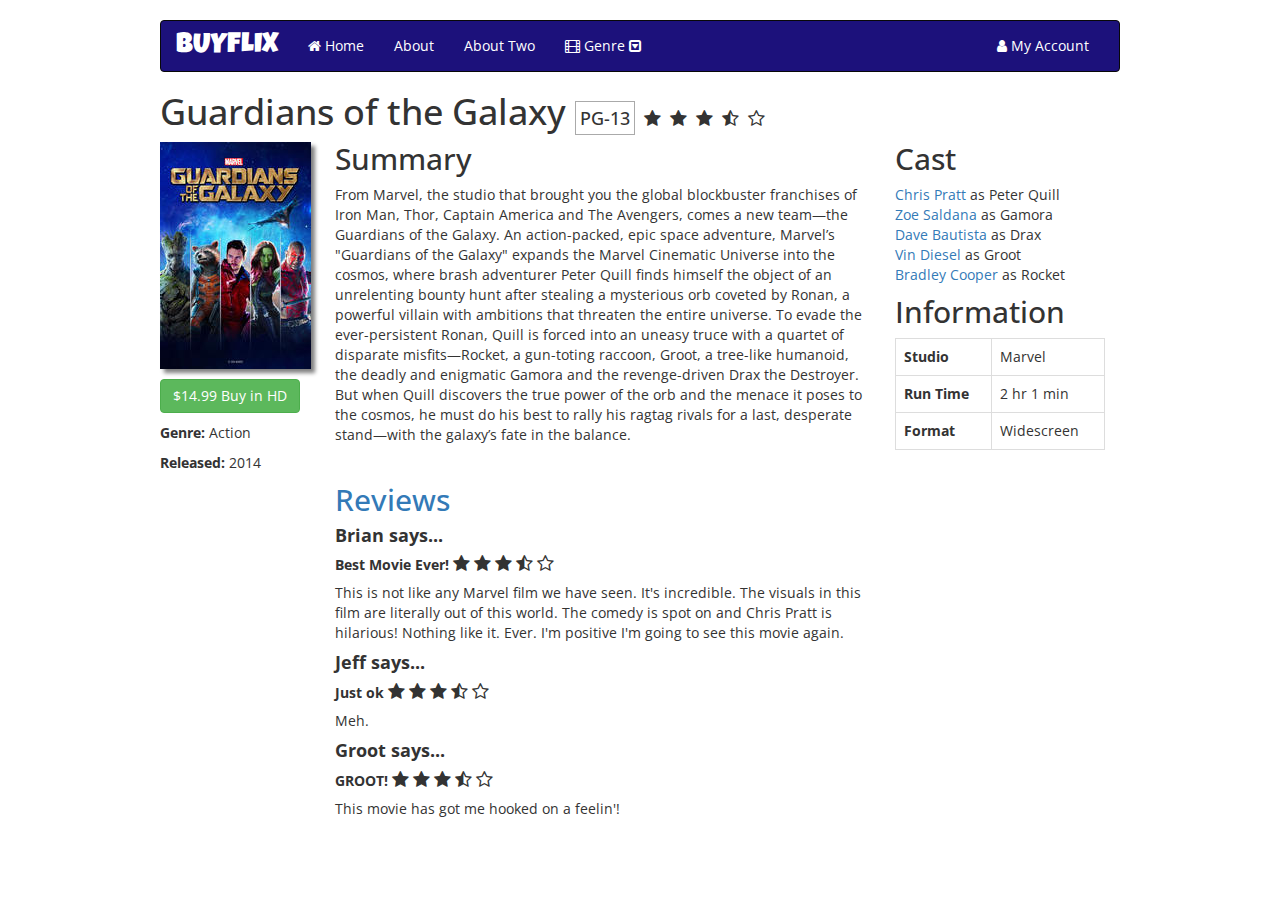
<file: index.html>
<!DOCTYPE html>
<html lang="en"> <!-- HTML tag has attributes - this tells you it's in english -->
  <head>
    <meta charset="utf-8">
    <title>Buyflix</title>


     <!-- Latest compiled and minified CSS -->
     <link rel="stylesheet" href="https://maxcdn.bootstrapcdn.com/bootstrap/3.3.4/css/bootstrap.min.css">
     <link rel="stylesheet" href="https://maxcdn.bootstrapcdn.com/font-awesome/4.3.0/css/font-awesome.min.css">
     <link href='http://fonts.googleapis.com/css?family=Fontdiner+Swanky|Luckiest+Guy|Sacramento|Open+Sans' rel='stylesheet' type='text/css'>
     <link rel="stylesheet" type="text/css" href="stylesheets/styles.css">

    <script src="http://ajax.googleapis.com/ajax/libs/jquery/1.11.1/jquery.min.js"></script>
    <script src="http://maxcdn.bootstrapcdn.com/bootstrap/3.3.4/js/bootstrap.min.js"></script>
    <style>
    


    </style>


  </head>
  <body class="narrow">

<nav class="navbar navbar-inverse">
  <div class="container-fluid">
    <!-- Brand and toggle get grouped for better mobile display -->
    <div class="navbar-header">
      <button type="button" class="navbar-toggle collapsed" data-toggle="collapse" data-target="#bs-example-navbar-collapse-1">
        <span class="sr-only">Toggle navigation</span>
        <span class="icon-bar"></span>
        <span class="icon-bar"></span>
        <span class="icon-bar"></span>
      </button>
      <a class="navbar-brand" href="#">BUYFLIX</a>
    </div>

    <!-- Collect the nav links, forms, and other content for toggling -->
    <div class="collapse navbar-collapse" id="bs-example-navbar-collapse-1">
      <ul class="nav navbar-nav">
        <li><a href="#"><i class="fa fa-home"></i> Home <span class="sr-only">(current)</span></a></li>
        <li><a href="about.html"> About </a></li>
        <li><a href="about2.html"> About Two </a></li>
        <li class="dropdown">
          <a href="#" class="dropdown-toggle" data-toggle="dropdown" role="button" aria-expanded="false"><i class="fa fa-film"></i> Genre <i class="fa fa-caret-square-o-down"></i></a>
          <ul class="dropdown-menu" role="menu">
            <li><a href="#">Action</a></li>
            <li><a href="#">Adventure</a></li>
            <li><a href="#">Science Fiction</a></li>
            <li class="divider"></li>
            <li><a href="#">Chick Flix</a></li>
            <li class="divider"></li>
            <li><a href="#">Stuff Your Parents Watch</a></li>
          </ul>
        </li>
      </ul>
      <!-- <form class="navbar-form navbar-left" role="search">
        <div class="form-group">
          <input type="text" class="form-control" placeholder="Search">
        </div>
        <button type="submit" class="btn btn-default">Submit</button>
      </form> -->
      <ul class="nav navbar-nav navbar-right">
        <li><a href="#"><i class="fa fa-user"></i> My Account</a></li>
        <!-- <li class="dropdown">
          <a href="#" class="dropdown-toggle" data-toggle="dropdown" role="button" aria-expanded="false">Dropdown <span class="caret"></span></a>
          <ul class="dropdown-menu" role="menu">
            <li><a href="#">Action</a></li>
            <li><a href="#">Another action</a></li>
            <li><a href="#">Something else here</a></li>
            <li class="divider"></li>
            <li><a href="#">Separated link</a></li>
          </ul>
        </li>-->
      </ul>
    </div><!-- /.navbar-collapse -->
  </div><!-- /.container-fluid -->
</nav>


    <h1>
      Guardians of the Galaxy
      <span>PG-13</span>
    <i class="fa fa-star stars"></i> <i class="fa fa-star stars"></i> <i class="fa fa-star stars"> </i> <i class="fa fa-star-half-o stars"></i> <i class="fa fa-star-o stars"></i>  
    </h1>


<div class="container-fluid">

  <div class="row">
    <div class="col-md-2 flush-left">
        <p><img src="images/poster.jpg"></p>
        <p><a href="#" class="btn btn-success">$14.99 Buy in HD</a></p>
        <p><strong>Genre:</strong> Action</p>
        <p><strong>Released:</strong> 2014</p>
    </div>

    <div class="col-md-7">  
      <h2>Summary</h2>
      <p>
        From Marvel, the studio that brought you the global blockbuster franchises of Iron Man, Thor, Captain America and The Avengers, comes a new team—the Guardians of the Galaxy. An action-packed, epic space adventure, Marvel’s "Guardians of the Galaxy" expands the Marvel Cinematic Universe into the cosmos, where brash adventurer Peter Quill finds himself the object of an unrelenting bounty hunt after stealing a mysterious orb coveted by Ronan, a powerful villain with ambitions that threaten the entire universe. To evade the ever-persistent Ronan, Quill is forced into an uneasy truce with a quartet of disparate misfits—Rocket, a gun-toting raccoon, Groot, a tree-like humanoid, the deadly and enigmatic Gamora and the revenge-driven Drax the Destroyer. But when Quill discovers the true power of the orb and the menace it poses to the cosmos, he must do his best to rally his ragtag rivals for a last, desperate stand—with the galaxy’s fate in the balance.
      </p>
    </div>

    <div class="col-md-3">
      <h2>Cast</h2>
      <ul class="list-unstyled">
        <li><a href="#">Chris Pratt</a> as Peter Quill</li>
        <li><a href="#">Zoe Saldana</a> as Gamora</li>
        <li><a href="#">Dave Bautista</a> as Drax</li>
        <li><a href="#">Vin Diesel</a> as Groot</li>
        <li><a href="#">Bradley Cooper</a> as Rocket</li>
      </ul>

        <h2>Information</h2>
          <table class="table table-bordered"> <!-- ooh He used a Table! -->
            <tr>
              <td><strong>Studio</strong></td>
              <td>Marvel</td>
            </tr>
            <tr>
              <td><strong>Run Time</strong></td>
              <td>2 hr 1 min</td>
            </tr>
            <tr>
              <td><strong>Format</strong></td>
              <td>Widescreen</td>
            </tr>
          </table>
    </div>
  </div>
</div>

<div class="container-fluid">
  <div class="row">
    <div class="col-md-2"></div> 
    <!-- Do you have to have even columns? Can you have blank/empty columns? -->

    <div class="col-md-7">
      <h2><a href="#" id="reviews_link">Reviews</a></h2>

      <div id="reviews">
      <h4 class="review-title">Brian says...</h4>
      <h5 class="review-title">
        Best Movie Ever! <i class="fa fa-star stars"></i> <i class="fa fa-star stars"></i> <i class="fa fa-star stars"> </i> <i class="fa fa-star-half-o stars"></i> <i class="fa fa-star-o stars"></i> 
      </h5>
      <p>This is not like any Marvel film we have seen. It's incredible. The visuals in this film are literally out of this world. The comedy is spot on and Chris Pratt is hilarious! Nothing like it. Ever. I'm positive I'm going to see this movie again.</p>

      <h4 class="review-title">Jeff says...</h4>
      <h5 class="review-title">
        Just ok <i class="fa fa-star stars"></i> <i class="fa fa-star stars"></i> <i class="fa fa-star stars"> </i> <i class="fa fa-star-half-o stars"></i> <i class="fa fa-star-o stars"></i>  
      </h5>
      <p>Meh.</p>

      <h4 class="review-title">Groot says...</h4>
      <h5 class="review-title">
        GROOT! <i class="fa fa-star stars"></i> <i class="fa fa-star stars"></i> <i class="fa fa-star stars"> </i> <i class="fa fa-star-half-o stars"></i> <i class="fa fa-star-o stars"></i>  
      </h5>
      <p>This movie has got me hooked on a feelin'!</p>
      </div>
    </div>
    <div class="col-md-3"></div>
  </div>
</div>

   <!--  <div class="row">
  <div class="col-md-1">.col-md-1</div>
  <div class="col-md-1">.col-md-1</div>
  <div class="col-md-1">.col-md-1</div>
  <div class="col-md-1">.col-md-1</div>
  <div class="col-md-1">.col-md-1</div>
  <div class="col-md-1">.col-md-1</div>
  <div class="col-md-1">.col-md-1</div>
  <div class="col-md-1">.col-md-1</div>
  <div class="col-md-1">.col-md-1</div>
  <div class="col-md-1">.col-md-1</div>
  <div class="col-md-1">.col-md-1</div>
  <div class="col-md-1">.col-md-1</div>
</div>
<div class="row">
  <div class="col-md-8">.col-md-8</div>
  <div class="col-md-4">.col-md-4</div>
</div>
<div class="row">
  <div class="col-md-4">.col-md-4</div>
  <div class="col-md-4">.col-md-4</div>
  <div class="col-md-4">.col-md-4</div>
</div>
<div class="row">
  <div class="col-md-6">.col-md-6</div>
  <div class="col-md-6">.col-md-6</div>
</div> -->
  </body>
</html>
</file>
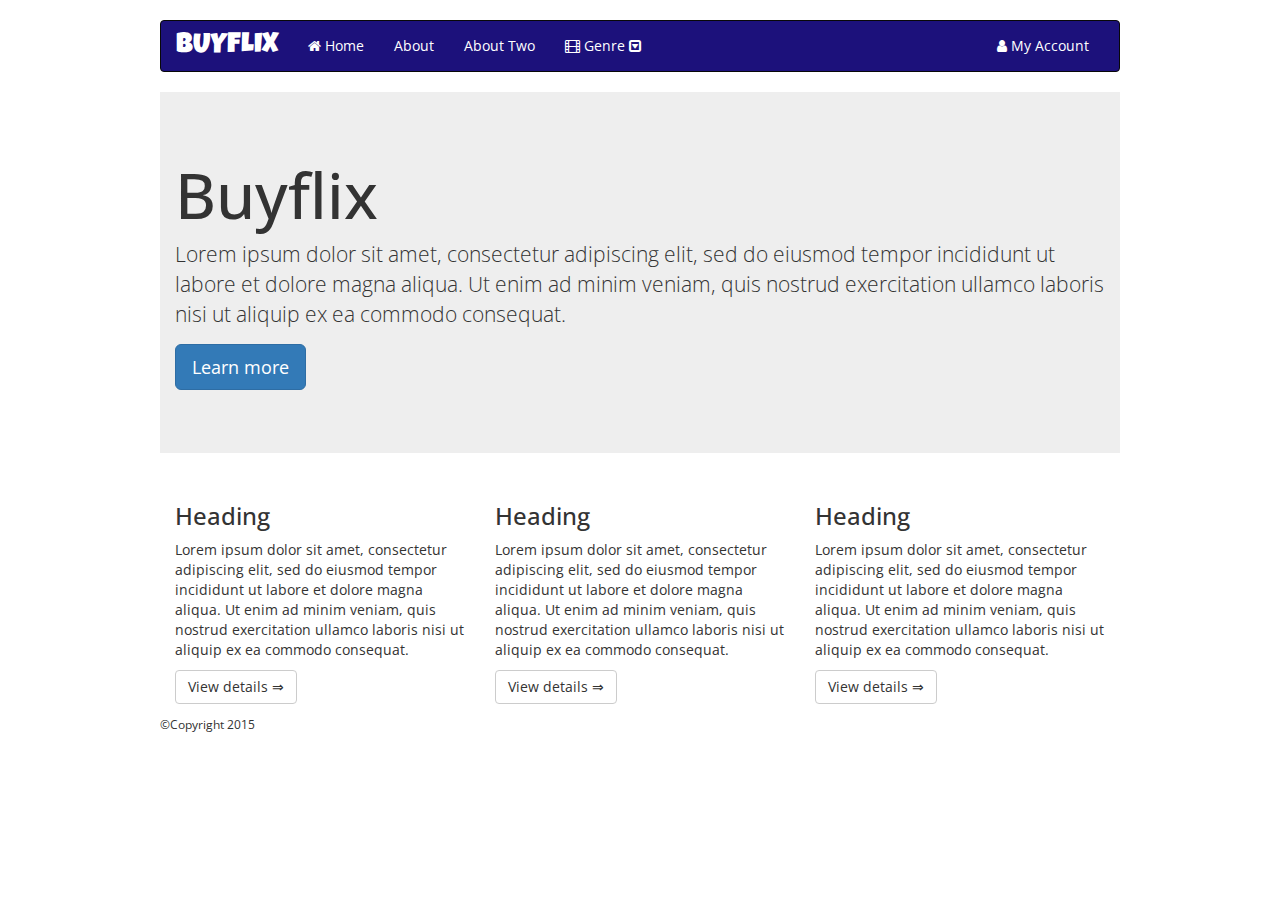
<file: about.html>
<!DOCTYPE html>
<html lang="en"> <!-- HTML tag has attributes - this tells you it's in english -->
  <head>
    <meta charset="utf-8">
    <title>About Buyflix</title>


     <!-- Latest compiled and minified CSS -->
     <link rel="stylesheet" href="https://maxcdn.bootstrapcdn.com/bootstrap/3.3.4/css/bootstrap.min.css">
     <link rel="stylesheet" href="https://maxcdn.bootstrapcdn.com/font-awesome/4.3.0/css/font-awesome.min.css">
     <link href='http://fonts.googleapis.com/css?family=Fontdiner+Swanky|Luckiest+Guy|Sacramento|Open+Sans' rel='stylesheet' type='text/css'>
     <link rel="stylesheet" type="text/css" href="stylesheets/styles.css">

    <script src="http://ajax.googleapis.com/ajax/libs/jquery/1.11.1/jquery.min.js"></script>
    <script src="http://maxcdn.bootstrapcdn.com/bootstrap/3.3.4/js/bootstrap.min.js"></script>

    <style>


    </style>

  </head>
  <body class="narrow">

  <nav class="navbar navbar-inverse">
  <div class="container-fluid">
    <!-- Brand and toggle get grouped for better mobile display -->
    <div class="navbar-header">
      <button type="button" class="navbar-toggle collapsed" data-toggle="collapse" data-target="#bs-example-navbar-collapse-1">
        <span class="sr-only">Toggle navigation</span>
        <span class="icon-bar"></span>
        <span class="icon-bar"></span>
        <span class="icon-bar"></span>
      </button>
      <a class="navbar-brand" href="#">BUYFLIX</a>
    </div>

    <!-- Collect the nav links, forms, and other content for toggling -->
    <div class="collapse navbar-collapse" id="bs-example-navbar-collapse-1">
      <ul class="nav navbar-nav">
        <li><a href="index.html"><i class="fa fa-home"></i> Home <span class="sr-only">(current)</span></a></li>
        <li><a href="about.html"> About </a></li>
        <li><a href="about2.html"> About Two </a></li>
        <li class="dropdown">
          <a href="#" class="dropdown-toggle" data-toggle="dropdown" role="button" aria-expanded="false"><i class="fa fa-film"></i> Genre <i class="fa fa-caret-square-o-down"></i></a>
          <ul class="dropdown-menu" role="menu">
            <li><a href="#">Action</a></li>
            <li><a href="#">Adventure</a></li>
            <li><a href="#">Science Fiction</a></li>
            <li class="divider"></li>
            <li><a href="#">Chick Flix</a></li>
            <li class="divider"></li>
            <li><a href="#">Stuff Your Parents Watch</a></li>
          </ul>
        </li>
      </ul>

      <ul class="nav navbar-nav navbar-right">
        <li><a href="#"><i class="fa fa-user"></i> My Account</a></li>

      </ul>
    </div><!-- /.navbar-collapse -->
  </div><!-- /.container-fluid -->
</nav>


    <div class="jumbotron">
    <div class="container-fluid">
      <h1>Buyflix</h1>
      <p>Lorem ipsum dolor sit amet, consectetur adipiscing elit, sed do eiusmod tempor incididunt ut labore et dolore magna aliqua. Ut enim ad minim veniam, quis nostrud exercitation ullamco laboris nisi ut aliquip ex ea commodo consequat. </p>
      <p><a class="btn btn-primary btn-lg" href="index.html" role="button">Learn more</a></p>
    </div>
</div>

<div class="container-fluid">
    <div class="row">
      <div class="col-md-4">
        <h3>Heading</h3>
        <p>Lorem ipsum dolor sit amet, consectetur adipiscing elit, sed do eiusmod tempor incididunt ut labore et dolore magna aliqua. Ut enim ad minim veniam, quis nostrud exercitation ullamco laboris nisi ut aliquip ex ea commodo consequat.</p>
        <p><a class="btn btn-default" href="index.html" role="button">View details &rArr;</a></p>
        </div>
      <div class="col-md-4">
        <h3>Heading</h3>
        <p>Lorem ipsum dolor sit amet, consectetur adipiscing elit, sed do eiusmod tempor incididunt ut labore et dolore magna aliqua. Ut enim ad minim veniam, quis nostrud exercitation ullamco laboris nisi ut aliquip ex ea commodo consequat.</p>
        <p><a class="btn btn-default" href="index.html" role="button">View details &rArr;</a></p>
        </div>
      <div class="col-md-4">
        <h3>Heading</h3>
        <p>Lorem ipsum dolor sit amet, consectetur adipiscing elit, sed do eiusmod tempor incididunt ut labore et dolore magna aliqua. Ut enim ad minim veniam, quis nostrud exercitation ullamco laboris nisi ut aliquip ex ea commodo consequat.</p>
        <p><a class="btn btn-default" href="index.html" role="button">View details &rArr;</a></p>
        </div>
    </div>
</div>    

<small>&copy;Copyright 2015</small>
</body>
</html>
</file>
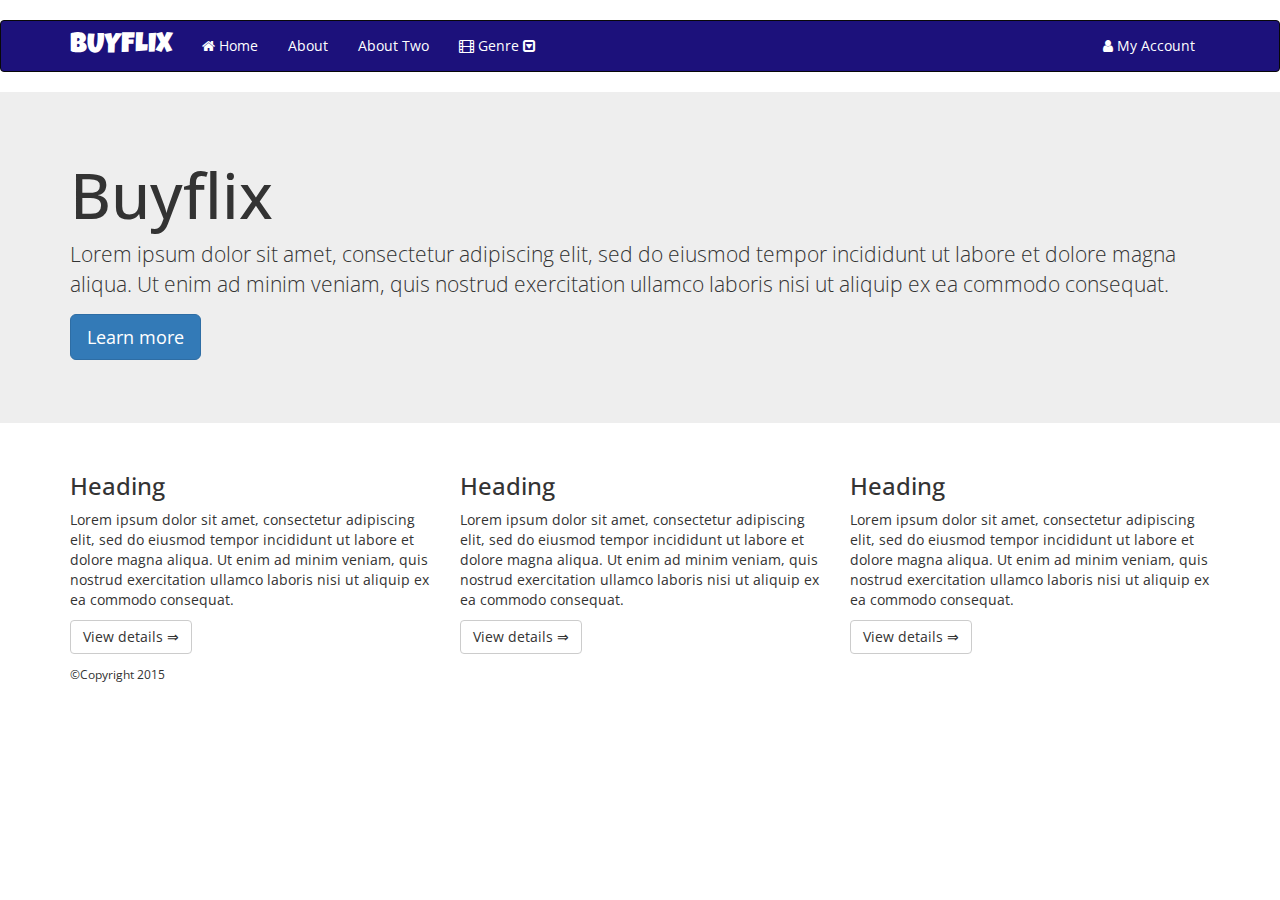
<file: about2.html>
<!DOCTYPE html>
<html lang="en"> <!-- HTML tag has attributes - this tells you it's in english -->
  <head>
    <meta charset="utf-8">
    <title>About Buyflix</title>


     <!-- Latest compiled and minified CSS -->
    <link rel="stylesheet" href="https://maxcdn.bootstrapcdn.com/bootstrap/3.3.4/css/bootstrap.min.css">
    <link rel="stylesheet" href="https://maxcdn.bootstrapcdn.com/font-awesome/4.3.0/css/font-awesome.min.css">
    <link href='http://fonts.googleapis.com/css?family=Fontdiner+Swanky|Luckiest+Guy|Sacramento|Open+Sans' rel='stylesheet' type='text/css'>
    <link rel="stylesheet" type="text/css" href="stylesheets/styles.css">

    <script src="http://ajax.googleapis.com/ajax/libs/jquery/1.11.1/jquery.min.js"></script>
    <script src="http://maxcdn.bootstrapcdn.com/bootstrap/3.3.4/js/bootstrap.min.js"></script>

    <style>
    


    </style>

  </head>
  <body class="wide">

  <nav class="navbar navbar-inverse">
  <div class="container">
    <!-- Brand and toggle get grouped for better mobile display -->
    <div class="navbar-header">
      <button type="button" class="navbar-toggle collapsed" data-toggle="collapse" data-target="#bs-example-navbar-collapse-1">
        <span class="sr-only">Toggle navigation</span>
        <span class="icon-bar"></span>
        <span class="icon-bar"></span>
        <span class="icon-bar"></span>
      </button>
      <a class="navbar-brand" href="#">BUYFLIX</a>
    </div>

    <!-- Collect the nav links, forms, and other content for toggling -->
    <div class="collapse navbar-collapse" id="bs-example-navbar-collapse-1">
      <ul class="nav navbar-nav">
        <li><a href="index.html"><i class="fa fa-home"></i> Home <span class="sr-only">(current)</span></a></li>
        <li><a href="about.html"> About </a></li>
        <li><a href="about2.html"> About Two </a></li>
        <li class="dropdown">
          <a href="#" class="dropdown-toggle" data-toggle="dropdown" role="button" aria-expanded="false"><i class="fa fa-film"></i> Genre <i class="fa fa-caret-square-o-down"></i></a>
          <ul class="dropdown-menu" role="menu">
            <li><a href="#">Action</a></li>
            <li><a href="#">Adventure</a></li>
            <li><a href="#">Science Fiction</a></li>
            <li class="divider"></li>
            <li><a href="#">Chick Flix</a></li>
            <li class="divider"></li>
            <li><a href="#">Stuff Your Parents Watch</a></li>
          </ul>
        </li>
      </ul>

      <ul class="nav navbar-nav navbar-right">
        <li><a href="#"><i class="fa fa-user"></i> My Account</a></li>

      </ul>
    </div><!-- /.navbar-collapse -->
  </div><!-- /.container-fluid -->
</nav>


    <div class="jumbotron">
    <div class="container">
      <h1>Buyflix</h1>
      <p>Lorem ipsum dolor sit amet, consectetur adipiscing elit, sed do eiusmod tempor incididunt ut labore et dolore magna aliqua. Ut enim ad minim veniam, quis nostrud exercitation ullamco laboris nisi ut aliquip ex ea commodo consequat. </p>
      <p><a class="btn btn-primary btn-lg" href="index.html" role="button">Learn more</a></p>
    </div>
</div>

<div class="container">
    <div class="row">
      <div class="col-md-4">
        <h3>Heading</h3>
        <p>Lorem ipsum dolor sit amet, consectetur adipiscing elit, sed do eiusmod tempor incididunt ut labore et dolore magna aliqua. Ut enim ad minim veniam, quis nostrud exercitation ullamco laboris nisi ut aliquip ex ea commodo consequat.</p>
        <p><a class="btn btn-default" href="index.html" role="button">View details &rArr;</a></p>
        </div>
      <div class="col-md-4">
        <h3>Heading</h3>
        <p>Lorem ipsum dolor sit amet, consectetur adipiscing elit, sed do eiusmod tempor incididunt ut labore et dolore magna aliqua. Ut enim ad minim veniam, quis nostrud exercitation ullamco laboris nisi ut aliquip ex ea commodo consequat.</p>
        <p><a class="btn btn-default" href="index.html" role="button">View details &rArr;</a></p>
        </div>
      <div class="col-md-4">
        <h3>Heading</h3>
        <p>Lorem ipsum dolor sit amet, consectetur adipiscing elit, sed do eiusmod tempor incididunt ut labore et dolore magna aliqua. Ut enim ad minim veniam, quis nostrud exercitation ullamco laboris nisi ut aliquip ex ea commodo consequat.</p>
        <p><a class="btn btn-default" href="index.html" role="button">View details &rArr;</a></p>
        </div>
    </div>
</div>    
    <div class="container">
        <small>&copy;Copyright 2015</small>
    </div>    

</body>
</html>
</file>
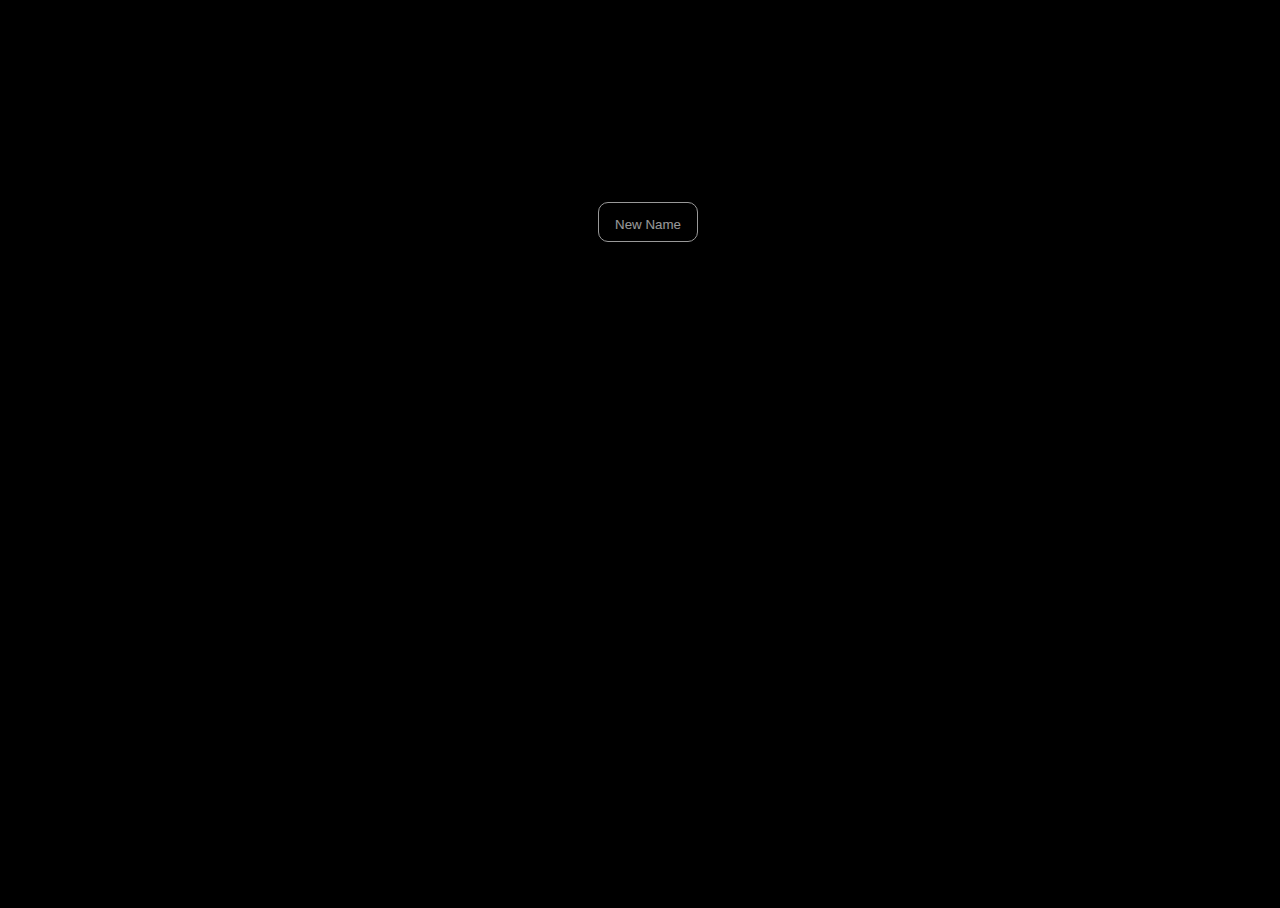
<file: namegenerator.html>
<!DOCTYPE html>
<html lang="en-US">

<head>
    <meta charset="UTF-8">
    <meta name="viewport" content="width=device-width, initial-scale=1">
    <title>What's His Name Generator</title>
    <script src="script.js" defer></script>
    <link rel="stylesheet" type="text/css" href="style.css">
</head>

<body>
	<div class="container">
		<h1>What's His Name Generator</h1>
			<div id="nameDisplay">
		<!--Name will display here-->
			</div>

			<button onclick="newName()">New Name</button>
	</div>

</body>



</html>
</file>
<file: stylesheets/styles.css>
/* Your code goes here */

.narrow{
	/*margin: 25px;*/
	/*Give the whole page a defined width.*/
	width: 960px; /*nicely defined and equally divisible*/
	margin: 20px auto; /*let the browser figure out the best margin*/
}

.wide {margin: 20px auto;}

body {font-family: 'Open Sans';}

span { 
        border: solid 1px rgb(170,170,170);
        font-size: 18px; 
        padding: 4px;
      }

    .navbar-inverse {background-color: rgb(28,17,123);}
    .navbar-inverse .navbar-brand { color: #FFFFFF;}
    .navbar-inverse .navbar-nav > li > a {color: #FFFFFF;}
    .stars {font-size: 18px;}
    .review-title {font-weight: bold;}
    .flush-left {padding-left:0;}
    .navbar-brand {font-size: 28px; font-family: 'Luckiest Guy', cursive;}

    h2 {margin-top: 0;}

    img { box-shadow: 4px 4px 4px gray;}
</file>
<file: style.css>
body {
  overflow-x: hidden;
  overflow-y: hidden; 
  height: 100%;
  width: 100%;
  position: absolute;
  background-color: black;
  background-image: url('https://picsum.photos/1600/1200/?random');
  background-repeat:repeat-x;
  background-position: top;
  z-index: -2;
}

.container {
  padding-top: 6em;
  text-align: center;
}

#nameDisplay {

  max-width: 30em;
  color: white;
  font-family: "Adobe Caslon Pro", "Hoefler Text", Georgia, Garamond, Times, serif;
  letter-spacing:0.1em;
  text-align:center;
  margin: 40px auto;
  text-transform: lowercase;
  line-height: 145%;
  font-size: 2em;
  font-variant: small-caps;
  background-color: rgb(100,100,100, 0.5);

}

h1 {
	font-family: "Adobe Caslon Pro", "Hoefler Text", Georgia, Garamond, Times, serif;
}

button {
  outline: none;
  padding-top: 5px;
  text-decoration: none;
  opacity: 0.6;
  background-color: black;
  color: white;
  border: thin solid white;
  height: 40px;
  width: 100px;
  border-radius: 10px;
  transition: 0.5s;
}

button:hover {
  background-color: white;
  color: black;
  border: thin solid black;
  opacity: 0.8;
}
</file>
